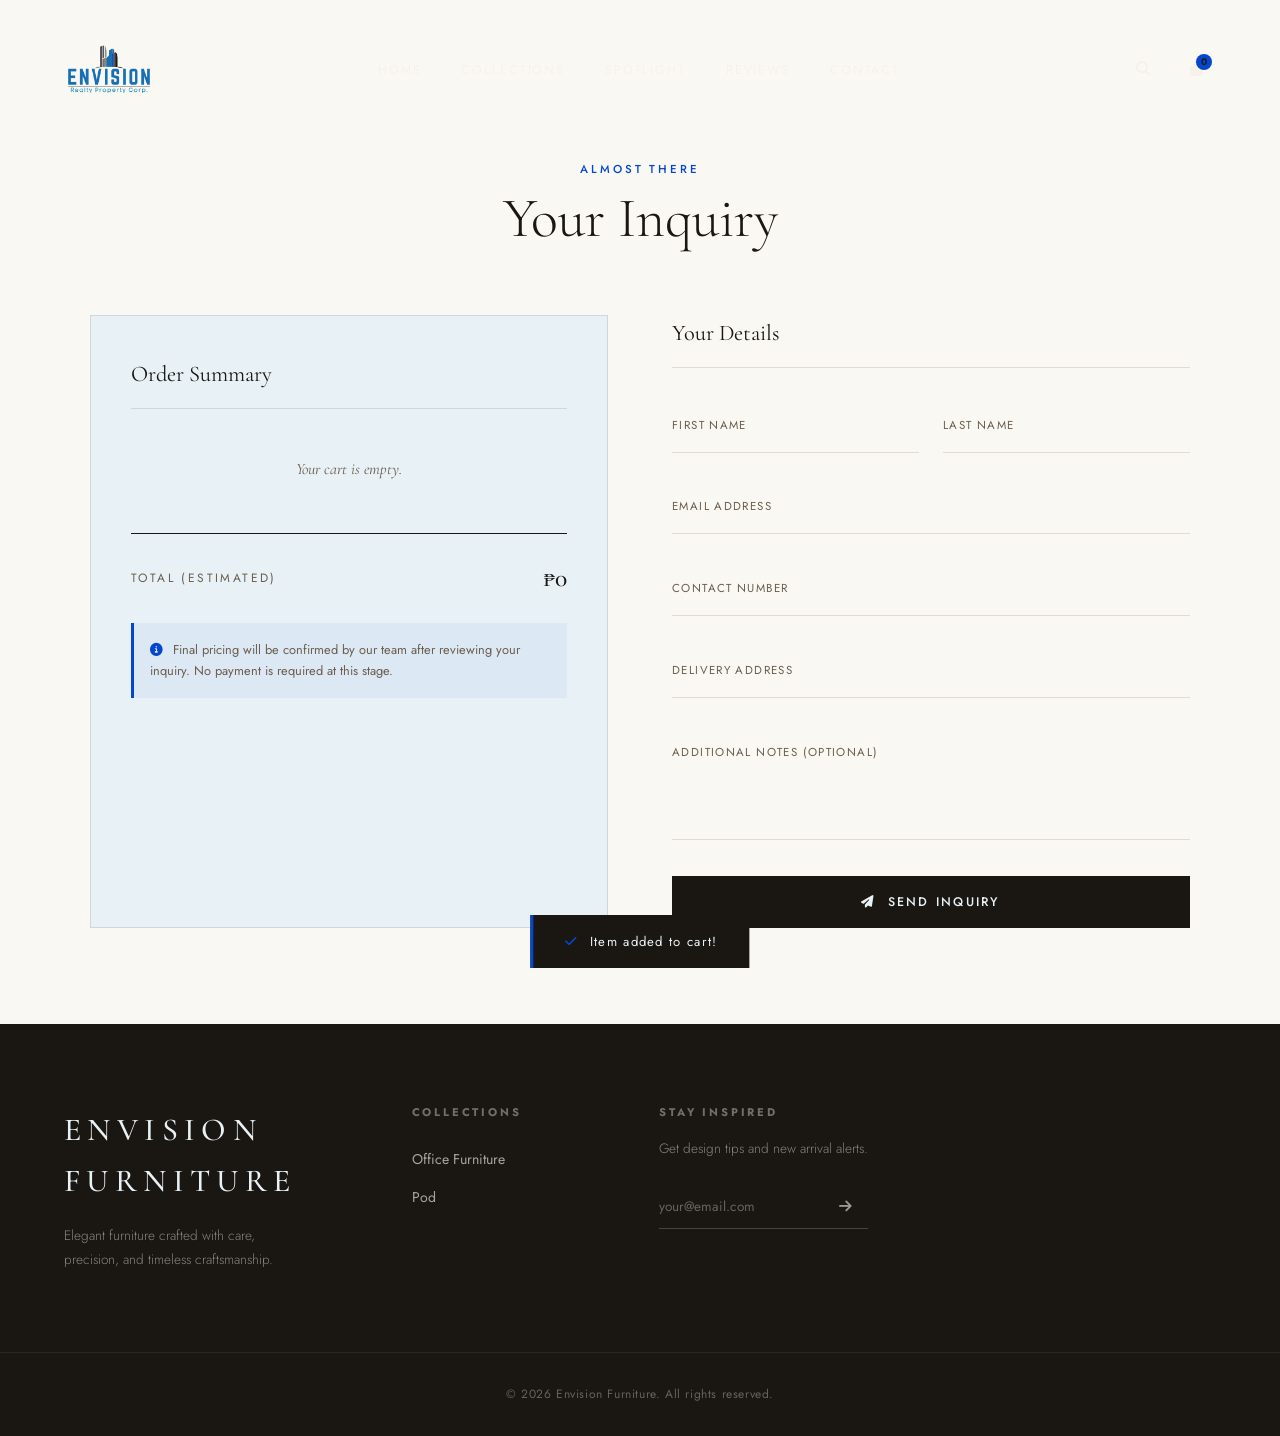
<file: checkout.html>
<!DOCTYPE html>
<html lang="en">
<head>
  <meta charset="UTF-8" />
  <meta name="viewport" content="width=device-width, initial-scale=1.0" />
  <title>Envision Furniture — Checkout</title>
  <link rel="icon" type="image/png" href="images/ENVISION-LOGO.png" />
  <link rel="preconnect" href="https://fonts.googleapis.com" />
  <link rel="preconnect" href="https://fonts.gstatic.com" crossorigin />
  <link href="https://fonts.googleapis.com/css2?family=Cormorant+Garamond:ital,wght@0,300;0,400;0,500;0,600;1,300;1,400&family=Jost:wght@200;300;400;500;600&display=swap" rel="stylesheet" />
  <link rel="stylesheet" href="https://cdnjs.cloudflare.com/ajax/libs/font-awesome/6.5.0/css/all.min.css" />
  <link rel="stylesheet" href="style.css" />
  <style>
    /* ===== CHECKOUT PAGE STYLES ===== */
    .checkout-page {
      min-height: 100vh;
      background: var(--warm-white);
      padding: 10rem 4rem 6rem;
    }
    .checkout-header {
      text-align: center;
      margin-bottom: 4rem;
    }
    .checkout-header .section-eyebrow {
      margin-bottom: 0.5rem;
    }
    .checkout-grid {
      display: grid;
      grid-template-columns: 1fr 1fr;
      gap: 4rem;
      max-width: 1100px;
      margin: 0 auto;
    }

    /* ===== ORDER SUMMARY ===== */
    .order-summary {
      background: var(--cream);
      padding: 2.5rem;
      border: 1px solid var(--border);
    }
    .order-summary h3 {
      font-family: var(--font-display);
      font-size: 1.4rem;
      font-weight: 400;
      color: var(--charcoal);
      margin-bottom: 2rem;
      padding-bottom: 1rem;
      border-bottom: 1px solid var(--border);
    }
    .cart-items-list {
      display: flex;
      flex-direction: column;
      gap: 1rem;
      margin-bottom: 2rem;
      min-height: 60px;
    }
    .cart-item-row {
      display: flex;
      justify-content: space-between;
      align-items: center;
      padding: 0.75rem 0;
      border-bottom: 1px solid var(--border);
    }
    .cart-item-row:last-child {
      border-bottom: none;
    }
    .cart-item-name {
      font-size: 0.9rem;
      color: var(--charcoal);
      font-weight: 400;
    }
    .cart-item-qty {
      font-size: 0.75rem;
      color: var(--mid);
      margin-top: 0.2rem;
      letter-spacing: 0.05em;
    }
    .cart-item-price {
      font-family: var(--font-display);
      font-size: 1rem;
      color: var(--charcoal);
      font-weight: 500;
      white-space: nowrap;
    }
    .cart-empty-msg {
      font-family: var(--font-display);
      font-size: 1rem;
      font-style: italic;
      color: var(--mid);
      text-align: center;
      padding: 1rem 0;
    }
    .order-total {
      display: flex;
      justify-content: space-between;
      align-items: center;
      padding-top: 1.5rem;
      border-top: 1px solid var(--charcoal);
      margin-top: 0.5rem;
    }
    .order-total span:first-child {
      font-size: 0.75rem;
      letter-spacing: 0.2em;
      text-transform: uppercase;
      color: var(--mid);
    }
    .order-total-price {
      font-family: var(--font-display);
      font-size: 1.6rem;
      font-weight: 500;
      color: var(--charcoal);
    }
    .inquiry-note {
      margin-top: 1.5rem;
      padding: 1rem;
      background: rgba(4, 71, 205, 0.05);
      border-left: 3px solid var(--gold);
      font-size: 0.8rem;
      color: var(--mid);
      line-height: 1.7;
    }
    .inquiry-note i {
      color: var(--gold);
      margin-right: 0.4rem;
    }

    /* ===== INQUIRY FORM ===== */
    .inquiry-form-wrap h3 {
      font-family: var(--font-display);
      font-size: 1.4rem;
      font-weight: 400;
      color: var(--charcoal);
      margin-bottom: 2rem;
      padding-bottom: 1rem;
      border-bottom: 1px solid var(--border);
    }
    .inquiry-form {
      display: flex;
      flex-direction: column;
      gap: 1.8rem;
    }
    .form-row {
      display: grid;
      grid-template-columns: 1fr 1fr;
      gap: 1.5rem;
    }
    .form-field {
      position: relative;
    }
    .form-field input,
    .form-field textarea,
    .form-field select {
      width: 100%;
      padding: 1rem 0;
      border: none;
      border-bottom: 1px solid var(--border);
      background: transparent;
      font-size: 0.9rem;
      color: var(--charcoal);
      outline: none;
      transition: border-color var(--transition);
      font-family: var(--font-body);
    }
    .form-field input:focus,
    .form-field textarea:focus {
      border-color: var(--charcoal);
    }
    .form-field label {
      position: absolute;
      top: 1rem;
      left: 0;
      font-size: 0.72rem;
      letter-spacing: 0.12em;
      text-transform: uppercase;
      color: var(--mid);
      transition: var(--transition);
      pointer-events: none;
    }
    .form-field input:focus + label,
    .form-field input:not(:placeholder-shown) + label,
    .form-field textarea:focus + label,
    .form-field textarea:not(:placeholder-shown) + label {
      top: -0.6rem;
      font-size: 0.62rem;
      color: var(--gold);
    }
    .form-field input::placeholder,
    .form-field textarea::placeholder { color: transparent; }
    .form-field textarea { resize: none; min-height: 100px; }
    .form-field select { color: var(--mid); }

    .submit-btn {
      display: inline-flex;
      align-items: center;
      justify-content: center;
      gap: 0.75rem;
      padding: 1rem 2.5rem;
      background: var(--charcoal);
      color: var(--cream);
      font-size: 0.78rem;
      font-weight: 500;
      letter-spacing: 0.18em;
      text-transform: uppercase;
      border: 1px solid var(--charcoal);
      cursor: pointer;
      transition: var(--transition);
      width: 100%;
      font-family: var(--font-body);
    }
    .submit-btn:hover {
      background: var(--gold);
      border-color: var(--gold);
      color: var(--cream);
    }

    /* ===== SUCCESS MESSAGE ===== */
    .checkout-success {
      display: none;
      text-align: center;
      padding: 4rem 2rem;
      max-width: 500px;
      margin: 0 auto;
    }
    .checkout-success.visible { display: block; }
    .success-icon {
      width: 70px;
      height: 70px;
      border-radius: 50%;
      background: var(--charcoal);
      color: var(--cream);
      display: flex;
      align-items: center;
      justify-content: center;
      font-size: 1.5rem;
      margin: 0 auto 2rem;
    }
    .checkout-success h2 {
      font-family: var(--font-display);
      font-size: 2rem;
      font-weight: 400;
      color: var(--charcoal);
      margin-bottom: 1rem;
    }
    .checkout-success p {
      color: var(--mid);
      font-size: 0.9rem;
      line-height: 1.8;
      margin-bottom: 2rem;
    }

    /* ===== RESPONSIVE ===== */
    @media (max-width: 1024px) {
      .checkout-page { padding: 8rem 2rem 4rem; }
      .checkout-grid { grid-template-columns: 1fr; gap: 2.5rem; }
    }
    @media (max-width: 768px) {
      .form-row { grid-template-columns: 1fr; }
    }

    /* ===== qty controls + remove button ===== */
    .cart-item-controls{display:flex;align-items:center;gap:0.5rem;margin-top:0.4rem}
    .qty-btn{width:24px;height:24px;border:1px solid var(--border);background:transparent;color:var(--charcoal);font-size:0.8rem;cursor:pointer;display:flex;align-items:center;justify-content:center;transition:background 0.2s ease}
    .qty-btn:hover{background:var(--charcoal);color:var(--cream)}
    .qty-num{font-size:0.8rem;color:var(--charcoal);min-width:18px;text-align:center}
    .remove-btn{margin-left:0.25rem;background:transparent;border:none;color:var(--mid);font-size:0.75rem;cursor:pointer;transition:color 0.2s ease;padding:0}
    .remove-btn:hover{color:#c0392b}
  </style>
</head>
<body>

  <!-- PRELOADER -->
  <div class="preloader" id="preloader">
    <div class="preloader-inner">
      <span class="preloader-logo">ENVISION FURNITURE</span>
      <div class="preloader-bar"><div class="preloader-fill"></div></div>
    </div>
  </div>

  <!-- NAVBAR -->
  <nav class="navbar" id="navbar">
    <a href="index.html" class="nav-logo">
      <img src="images/ENVISION-LOGO.png" alt="Envision Corp Logo" />
    </a>
    <ul class="nav-links" id="nav-links">
      <li><a href="index.html">Home</a></li>
      <li><a href="collections.html">Collections</a></li>
      <li><a href="spotlight.html">Spotlight</a></li>
      <li><a href="reviews.html">Reviews</a></li>
      <li><a href="contact.html">Contact</a></li>
    </ul>
    <div class="nav-actions">
      <button class="nav-icon" id="search-btn" aria-label="Search"><i class="fa-solid fa-magnifying-glass"></i></button>
      <button class="nav-icon cart-btn" aria-label="Cart">
        <i class="fa-solid fa-bag-shopping"></i>
        <span class="cart-count" id="cart-count">0</span>
      </button>
      <button class="hamburger" id="hamburger" aria-label="Menu">
        <span></span><span></span><span></span>
      </button>
    </div>
  </nav>

  <!-- SEARCH OVERLAY -->
  <div class="search-overlay" id="search-overlay">
    <div class="search-box">
      <input type="text" id="search-input" placeholder="Search furniture, collections..." />
      <button id="search-close"><i class="fa-solid fa-xmark"></i></button>
    </div>
    <div class="search-results" id="search-results"></div>
  </div>

  <!-- MOBILE MENU -->
  <div class="mobile-overlay" id="mobile-overlay">
    <button class="overlay-close" id="overlay-close"><i class="fa-solid fa-xmark"></i></button>
    <ul class="mobile-links">
      <li><a href="index.html" class="mobile-link">Home</a></li>
      <li><a href="collections.html" class="mobile-link">Collections</a></li>
      <li><a href="spotlight.html" class="mobile-link">Spotlight</a></li>
      <li><a href="reviews.html" class="mobile-link">Reviews</a></li>
      <li><a href="contact.html" class="mobile-link">Contact</a></li>
    </ul>
  </div>

  <!-- CHECKOUT PAGE -->
  <div class="checkout-page">
    <div class="checkout-header scroll-reveal">
      <p class="section-eyebrow">Almost There</p>
      <h1 class="section-title">Your Inquiry</h1>
    </div>

    <!-- SUCCESS STATE (hidden by default) -->
    <div class="checkout-success" id="checkout-success">
      <div class="success-icon"><i class="fa-solid fa-check"></i></div>
      <h2>Inquiry Sent!</h2>
      <p>Thank you for your interest. Our team will get back to you within 24–48 hours to discuss your selected pieces.</p>
      <a href="collections.html" class="btn-primary">Continue Browsing</a>
    </div>

    <!-- CHECKOUT GRID -->
    <div class="checkout-grid" id="checkout-grid">

      <!-- ORDER SUMMARY -->
      <div class="order-summary scroll-reveal">
        <h3>Order Summary</h3>
        <div class="cart-items-list" id="cart-items-list">
          <p class="cart-empty-msg">Your cart is empty.</p>
        </div>
        <div class="order-total">
          <span>Total (Estimated)</span>
          <span class="order-total-price" id="order-total">₱0</span>
        </div>
        <div class="inquiry-note">
          <i class="fa-solid fa-circle-info"></i>
          Final pricing will be confirmed by our team after reviewing your inquiry. No payment is required at this stage.
        </div>
      </div>

      <!-- INQUIRY FORM -->
      <div class="inquiry-form-wrap scroll-reveal">
        <h3>Your Details</h3>
        <form class="inquiry-form" id="inquiry-form">
          <div class="form-row">
            <div class="form-field">
              <input type="text" id="fname" placeholder="First Name" required />
              <label for="fname">First Name</label>
            </div>
            <div class="form-field">
              <input type="text" id="lname" placeholder="Last Name" required />
              <label for="lname">Last Name</label>
            </div>
          </div>
          <div class="form-field">
            <input type="email" id="email" placeholder="Email Address" required />
            <label for="email">Email Address</label>
          </div>
          <div class="form-field">
            <input type="tel" id="phone" placeholder="Contact Number" />
            <label for="phone">Contact Number</label>
          </div>
          <div class="form-field">
            <input type="text" id="address" placeholder="Delivery Address" />
            <label for="address">Delivery Address</label>
          </div>
          <div class="form-field">
            <textarea id="message" placeholder="Additional Notes" rows="4"></textarea>
            <label for="message">Additional Notes (optional)</label>
          </div>
          <button type="submit" class="submit-btn">
            <i class="fa-solid fa-paper-plane"></i>
            Send Inquiry
          </button>
        </form>
      </div>

    </div>
  </div>

  <!-- FOOTER -->
  <footer class="footer">
    <div class="footer-top">
      <div class="footer-brand">
        <span class="footer-logo">ENVISION FURNITURE</span>
        <p>Elegant furniture crafted with care,<br/>precision, and timeless craftsmanship.</p>
      </div>
      <div class="footer-links">
        <h5>Collections</h5>
        <ul>
          <li><a href="#">Office Furniture</a></li>
          <li><a href="#">Pod</a></li>
        </ul>
      </div>
      <div class="footer-newsletter">
        <h5>Stay Inspired</h5>
        <p>Get design tips and new arrival alerts.</p>
        <div class="newsletter-form">
          <input type="email" placeholder="your@email.com" />
          <button><i class="fa-solid fa-arrow-right"></i></button>
        </div>
      </div>
    </div>
    <div class="footer-bottom">
      <p>© 2026 Envision Furniture. All rights reserved.</p>
    </div>
  </footer>

  <div class="cart-toast" id="cart-toast">
    <i class="fa-solid fa-check"></i>
    <span id="toast-text">Item added to cart!</span>
  </div>
  <button class="back-top" id="back-top" aria-label="Back to top">
    <i class="fa-solid fa-chevron-up"></i>
  </button>

  <script src="script.js"></script>
  <script>
    // ===== LOAD CART FROM sessionStorage =====
    let cartData = JSON.parse(sessionStorage.getItem('envision_cart') || '[]');
    const cartItemsList = document.getElementById('cart-items-list');
    const orderTotal = document.getElementById('order-total');
    const cartCountEl = document.getElementById('cart-count');

    function renderCart() {
      if (cartData.length === 0) {
        cartItemsList.innerHTML = '<p class="cart-empty-msg">Your cart is empty.</p>';
        orderTotal.textContent = '₱0';
        if (cartCountEl) cartCountEl.textContent = 0;
        return;
      }
      cartItemsList.innerHTML = '';
      let total = 0;
      cartData.forEach((item, index) => {
        total += item.price * item.qty;
        const row = document.createElement('div');
        row.className = 'cart-item-row';
        row.innerHTML = `
          <div>
            <div class="cart-item-name">${item.name}</div>
            <div class="cart-item-controls">
              <button class="qty-btn" onclick="changeQty(${index}, -1)"><i class="fa-solid fa-minus"></i></button>
              <span class="qty-num">${item.qty}</span>
              <button class="qty-btn" onclick="changeQty(${index}, 1)"><i class="fa-solid fa-plus"></i></button>
              <button class="remove-btn" onclick="removeItem(${index})" title="Remove"><i class="fa-solid fa-xmark"></i></button>
            </div>
          </div>
          <div class="cart-item-price">₱${(item.price * item.qty).toLocaleString()}</div>
        `;
        cartItemsList.appendChild(row);
      });
      orderTotal.textContent = '₱' + total.toLocaleString();
      if (cartCountEl) cartCountEl.textContent = cartData.reduce((a, b) => a + b.qty, 0);
      sessionStorage.setItem('envision_cart', JSON.stringify(cartData));
    }

    function changeQty(index, delta) {
      cartData[index].qty += delta;
      if (cartData[index].qty < 1) cartData[index].qty = 1;
      renderCart();
    }

    function removeItem(index) {
      cartData.splice(index, 1);
      renderCart();
    }

    renderCart();

    // ===== INQUIRY FORM SUBMIT =====
    document.getElementById('inquiry-form').addEventListener('submit', function(e) {
      e.preventDefault();
      document.getElementById('checkout-grid').style.display = 'none';
      document.getElementById('checkout-success').classList.add('visible');
      sessionStorage.removeItem('envision_cart');
      window.scrollTo({ top: 0, behavior: 'smooth' });
    });
  </script>
</body>
</html>
</file>
<file: style.css>
/* ===== CSS VARIABLES ===== */
:root {
  --cream: #e8f1f5;
  --warm-white: #faf8f3;
  --charcoal: #1a1612;
  --dark: #2c2419;
  --mid: #6b5e4e;
  --light-wood: #c9a97a;
  --gold: #0447cd;
  --gold-light: #6b5e4e;
  --border: rgba(107,94,78,0.18);
  --font-display: 'Cormorant Garamond', Georgia, serif;
  --font-body: 'Jost', sans-serif;
  --transition: 0.4s cubic-bezier(0.4,0,0.2,1);
  --shadow: 0 8px 40px rgba(26,22,18,0.12);
  --shadow-lg: 0 20px 60px rgba(26,22,18,0.2);
}

/* ===== RESET ===== */
*,*::before,*::after{box-sizing:border-box;margin:0;padding:0}
html{scroll-behavior:smooth;font-size:16px}
body{font-family:var(--font-body);background:var(--warm-white);color:var(--charcoal);overflow-x:hidden;line-height:1.6}
img{max-width:100%;display:block}
a{text-decoration:none;color:inherit}
ul{list-style:none}
button{border:none;background:none;cursor:pointer;font-family:inherit}
input,textarea,select{font-family:inherit}

/* ===== PRELOADER ===== */
.preloader{position:fixed;inset:0;background:var(--charcoal);z-index:9999;display:flex;align-items:center;justify-content:center;transition:opacity 0.6s ease,visibility 0.6s ease}
.preloader.hidden{opacity:0 !important;visibility:hidden !important;pointer-events:none !important;display:none !important;}
.preloader.hidden{opacity:0;visibility:hidden;pointer-events:none}
.preloader-inner{text-align:center}
.preloader-logo{font-family:var(--font-display);font-size:clamp(2rem,6vw,4rem);color:var(--cream);letter-spacing:0.3em;display:block;margin-bottom:2rem}
.preloader-bar{width:200px;height:1px;background:rgba(245,240,232,0.2);margin:0 auto;overflow:hidden}
.preloader-fill{height:100%;background:var(--gold);width:0;animation:loadfill 1.8s ease forwards}
@keyframes loadfill{to{width:100%}}

/* ===== NAVBAR ===== */
.navbar{position:fixed;top:0;left:0;right:0;z-index:1000;display:flex;align-items:center;justify-content:space-between;padding:1.5rem 4rem;transition:var(--transition);background:transparent}
.navbar.scrolled{background:rgba(250,248,243,0.96);backdrop-filter:blur(16px);-webkit-backdrop-filter:blur(16px);padding:1rem 4rem;box-shadow:0 1px 0 var(--border)}
.nav-logo{font-family:var(--font-display);font-size:1.8rem;font-weight:600;letter-spacing:0.25em;color:var(--cream);transition:color var(--transition)}
.nav-logo img{height:90px;width:auto;display:block;transition:opacity 0.4s ease;}
.nav-logo img:hover{opacity:0.85;}
.navbar.scrolled .nav-logo{color:var(--charcoal)}
.nav-links{display:flex;gap:2.5rem}
.nav-links a{font-size:0.78rem;font-weight:400;letter-spacing:0.15em;text-transform:uppercase;color:rgba(245,240,232,0.8);transition:color var(--transition);position:relative}
.nav-links a::after{content:'';position:absolute;bottom:-4px;left:0;width:0;height:1px;background:var(--gold);transition:width var(--transition)}
.nav-links a:hover::after{width:100%}
.navbar.scrolled .nav-links a{color:var(--mid)}
.navbar.scrolled .nav-links a:hover{color:var(--charcoal)}
.nav-actions{display:flex;align-items:center;gap:1rem}
.nav-icon{width:38px;height:38px;display:flex;align-items:center;justify-content:center;border-radius:50%;color:rgba(245,240,232,0.85);font-size:0.9rem;transition:var(--transition);position:relative}
.nav-icon:hover{background:rgba(245,240,232,0.1);color:var(--cream)}
.navbar.scrolled .nav-icon{color:var(--mid)}
.navbar.scrolled .nav-icon:hover{background:rgba(26,22,18,0.07);color:var(--charcoal)}
.cart-count{position:absolute;top:4px;right:4px;background:var(--gold);color:var(--charcoal);font-size:0.6rem;font-weight:600;width:16px;height:16px;border-radius:50%;display:flex;align-items:center;justify-content:center}
.hamburger{display:none;flex-direction:column;gap:5px;padding:6px;color:rgba(245,240,232,0.85)}
.hamburger span{display:block;width:22px;height:1.5px;background:currentColor;transition:var(--transition)}
.navbar.scrolled .hamburger{color:var(--mid)}

/* ===== MOBILE MENU ===== */
.mobile-overlay{position:fixed;inset:0;background:var(--charcoal);z-index:999;display:flex;align-items:center;justify-content:center;transform:translateX(100%);transition:transform 0.5s cubic-bezier(0.4,0,0.2,1)}
.mobile-overlay.open{transform:translateX(0)}
.overlay-close{position:absolute;top:2rem;right:2rem;font-size:1.5rem;color:var(--cream);width:44px;height:44px;display:flex;align-items:center;justify-content:center}
.mobile-links{text-align:center}
.mobile-links li{margin:1.5rem 0}
.mobile-links a{font-family:var(--font-display);font-size:clamp(2rem,6vw,3rem);color:var(--cream);font-weight:300;letter-spacing:0.05em;transition:color var(--transition)}
.mobile-links a:hover{color:var(--gold)}

/* ===== BUTTONS ===== */
.btn-primary{display:inline-flex;align-items:center;gap:0.5rem;padding:0.85rem 2.2rem;background:var(--charcoal);color:var(--cream);font-size:0.78rem;font-weight:500;letter-spacing:0.15em;text-transform:uppercase;border:1px solid var(--charcoal);transition:var(--transition)}
.btn-primary:hover{background:var(--gold);border-color:var(--gold);color:var(--charcoal)}
.btn-ghost{display:inline-flex;align-items:center;gap:0.5rem;padding:0.85rem 2.2rem;background:transparent;color:var(--cream);font-size:0.78rem;font-weight:400;letter-spacing:0.15em;text-transform:uppercase;border:1px solid rgba(245,240,232,0.4);transition:var(--transition)}
.btn-ghost:hover{border-color:var(--cream);background:rgba(245,240,232,0.1)}
.btn-wishlist{width:44px;height:44px;border:1px solid var(--border);display:flex;align-items:center;justify-content:center;color:var(--mid);transition:var(--transition)}
.btn-wishlist:hover{border-color:var(--charcoal);color:var(--charcoal)}
.full-width{width:100%;justify-content:center}

/* ===== SECTION HEADERS ===== */
.section-header{text-align:center;margin-bottom:4rem}
.section-eyebrow{font-size:0.72rem;font-weight:500;letter-spacing:0.25em;text-transform:uppercase;color:var(--gold);margin-bottom:0.75rem}
.section-eyebrow.light{color:var(--gold-light)}
.section-title{font-family:var(--font-display);font-size:clamp(2.2rem,5vw,3.5rem);font-weight:300;color:var(--charcoal);line-height:1.15}
.section-title em{font-style:italic;color:var(--gold)}

/* ===== HERO ===== */
.hero{position:relative;min-height:100vh;display:flex;flex-direction:column;justify-content:center;overflow:hidden;background:var(--charcoal)}
.hero-bg{position:absolute;inset:0;background:var(--charcoal);}
.hero-video{position:absolute;inset:0;width:100%;height:100%;object-fit:cover;z-index:0;}
.hero-video-overlay{position:absolute;inset:0;background:linear-gradient(135deg,rgba(26,22,18,0.85) 0%,rgba(44,36,25,0.75) 40%,rgba(90,65,35,0.55) 100%);z-index:1;}
.hero-grain{position:absolute;inset:0;z-index:2;background-image:url("data:image/svg+xml,%3Csvg viewBox='0 0 256 256' xmlns='http://www.w3.org/2000/svg'%3E%3Cfilter id='n'%3E%3CfeTurbulence type='fractalNoise' baseFrequency='0.9' numOctaves='4' stitchTiles='stitch'/%3E%3C/filter%3E%3Crect width='100%25' height='100%25' filter='url(%23n)' opacity='0.04'/%3E%3C/svg%3E");opacity:0.4;}
.hero-content{position:relative;z-index:3;max-width:900px;padding:0 4rem;padding-top:8rem;}
.hero-eyebrow{font-size:0.72rem;letter-spacing:0.3em;text-transform:uppercase;color:var(--gold);margin-bottom:1.5rem}
.hero-title{font-family:var(--font-display);font-size:clamp(2.5rem,6vw,5rem);font-weight:300;color:var(--cream);line-height:1.1;margin-bottom:1.5rem}
.hero-title em{font-style:italic;color:var(--gold)}
.hero-sub{color:rgba(245,240,232,0.65);font-size:1rem;font-weight:300;margin-bottom:3rem;line-height:1.8}
.hero-cta{display:flex;gap:1rem;flex-wrap:wrap}
.hero-stats{position:relative;z-index:3;display:flex;align-items:center;gap:0;padding:2.5rem 4rem;margin-top:auto;background:rgba(26,22,18,0.5);backdrop-filter:blur(10px);border-top:1px solid rgba(245,240,232,0.08);}
.stat{flex:1;text-align:center;padding:1rem}
.stat-num{display:block;font-family:var(--font-display);font-size:2.5rem;font-weight:300;color:var(--cream);line-height:1}
.stat-num em{font-size:1.5rem;color:var(--gold);font-style:normal}
.stat-label{display:block;font-size:0.7rem;letter-spacing:0.15em;text-transform:uppercase;color:rgba(245,240,232,0.5);margin-top:0.4rem}
.stat-divider{width:1px;height:50px;background:rgba(245,240,232,0.12)}
.hero-scroll-hint{position:absolute;bottom:6rem;right:4rem;z-index:3;display:flex;align-items:center;gap:1rem;color:rgba(245,240,232,0.4);font-size:0.7rem;letter-spacing:0.2em;text-transform:uppercase;writing-mode:vertical-rl;}
.scroll-line{width:1px;height:60px;background:linear-gradient(to bottom,rgba(245,240,232,0.4),transparent);animation:scrollpulse 2s ease-in-out infinite}
@keyframes scrollpulse{0%,100%{opacity:0.4}50%{opacity:1}}

/* ===== TICKER ===== */
.ticker-wrap{overflow:hidden;background:var(--charcoal);padding:1rem 0;border-top:1px solid rgba(245,240,232,0.06)}
.ticker{display:flex;gap:2rem;white-space:nowrap;animation:tickerScroll 30s linear infinite}
.ticker span{font-size:0.72rem;letter-spacing:0.2em;text-transform:uppercase;color:rgba(245,240,232,0.5)}
.ticker-dot{color:var(--gold)!important}
@keyframes tickerScroll{from{transform:translateX(0)}to{transform:translateX(-50%)}}

/* ===== CATEGORIES ===== */
.categories{padding:7rem 4rem}
.category-grid{display:grid;grid-template-columns:repeat(4,1fr);gap:1.5rem}
.category-card{position:relative;overflow:hidden;cursor:pointer;aspect-ratio:3/4;border-radius:24px}
.cat-img{width:100%;height:100%;background-size:cover;background-position:center;transition:transform 0.6s cubic-bezier(0.4,0,0.2,1)}
.category-card:hover .cat-img{transform:scale(1.06)}

/* ===== VIDEO CATEGORY CARDS ===== */
.cat-video-wrap{position:absolute;inset:0;overflow:hidden}
.cat-video{position:absolute;inset:0;width:100%;height:100%;object-fit:cover;object-position:center;display:block;transition:transform 0.6s cubic-bezier(0.4,0,0.2,1)}
.category-card:hover .cat-video{transform:scale(1.06)}

.cat-info{position:absolute;bottom:0;left:0;right:0;padding:1.5rem;background:linear-gradient(to top,rgba(26,22,18,0.85),transparent);display:flex;align-items:flex-end;justify-content:space-between}
.cat-info h3{font-family:var(--font-display);font-size:1.5rem;font-weight:400;color:var(--cream)}
.cat-arrow{width:36px;height:36px;border:1px solid rgba(245,240,232,0.4);display:flex;align-items:center;justify-content:center;color:var(--cream);font-size:0.8rem;transition:var(--transition)}
.category-card:hover .cat-arrow{background:var(--gold);border-color:var(--gold);color:var(--charcoal)}

/* ===== SPOTLIGHT ===== */
.spotlight{padding:7rem 4rem;background:var(--cream)}
.spotlight-item{display:grid;grid-template-columns:1fr 1fr;gap:5rem;align-items:center;margin-bottom:7rem}
.spotlight-item:last-child{margin-bottom:0}
.spotlight-item.reverse{direction:rtl}
.spotlight-item.reverse>*{direction:ltr}
.spotlight-img{position:relative;overflow:hidden;border-radius:24px}
.spotlight-img img{width:100%;height:580px;object-fit:cover;transition:transform 0.6s ease}
.spotlight-img:hover img{transform:scale(1.03)}
.spotlight-tag{position:absolute;top:1.5rem;left:1.5rem;background:var(--charcoal);color:var(--cream);font-size:0.65rem;letter-spacing:0.2em;text-transform:uppercase;padding:0.5rem 1rem}
.spotlight-eyebrow{font-size:0.72rem;letter-spacing:0.25em;text-transform:uppercase;color:var(--gold);margin-bottom:0.75rem}
.spotlight-name{font-family:var(--font-display);font-size:clamp(1.8rem,3vw,2.5rem);font-weight:400;color:var(--charcoal);margin-bottom:1.5rem;line-height:1.2}
.spotlight-desc{color:var(--mid);font-size:0.95rem;font-weight:300;line-height:1.9;margin-bottom:2rem}
.spotlight-price{font-family:var(--font-display);font-size:2rem;font-weight:500;color:var(--charcoal);margin-bottom:2rem}
.spotlight-actions{display:flex;gap:1rem;align-items:center}

/* ===== PRODUCTS GRID ===== */
.products{padding:7rem 4rem}
.product-grid{display:grid;grid-template-columns:repeat(3,1fr);gap:2rem}
.product-card{position:relative;background:var(--warm-white);border-radius:24px;align-self:start;}
.product-img{position:relative;overflow:hidden;aspect-ratio:4/5;border-radius:24px}
.product-img img{width:100%;height:100%;object-fit:cover;transition:transform 0.6s ease}
.product-card:hover .product-img img{transform:scale(1.05)}
.product-overlay{position:absolute;inset:0;background:rgba(26,22,18,0.5);display:flex;align-items:flex-end;justify-content:center;padding:2rem;opacity:0;transition:opacity var(--transition)}
.product-card:hover .product-overlay{opacity:1}
.product-info{padding:1.2rem 0;display:flex;align-items:baseline;gap:0.75rem;flex-wrap:wrap}
.product-info h4{font-family:var(--font-display);font-size:1.15rem;font-weight:400;flex:1;min-width:100%}
.product-info p{font-size:0.72rem;letter-spacing:0.15em;text-transform:uppercase;color:var(--mid)}
.product-info span{font-family:var(--font-display);font-size:1.1rem;color:var(--charcoal);font-weight:500;margin-left:auto}
.wishlist-btn{position:absolute;top:1rem;right:1rem;width:36px;height:36px;background:var(--warm-white);display:flex;align-items:center;justify-content:center;font-size:0.8rem;color:var(--mid);transition:var(--transition);opacity:0}
.product-card:hover .wishlist-btn{opacity:1}
.wishlist-btn:hover{background:var(--charcoal);color:var(--cream)}

/* ===== PRODUCT DESCRIPTION ===== */
.product-desc{font-size:0.88rem;color:var(--mid);font-weight:300;line-height:1.75;padding:0 0 1.2rem;font-family:var(--font-body);}

/* ===== ALL PRODUCT CARDS UNIFORM SIZE ===== */
.product-img{aspect-ratio:4/3!important;height:auto!important;}
.product-img img{height:100%!important;object-fit:cover!important;object-position:center center!important;}

/* ===== CTA SECTION ===== */
.cta-section{position:relative;padding:8rem 4rem;background:var(--dark);overflow:hidden;text-align:center}
.cta-overlay{position:absolute;inset:0;background:url('https://images.unsplash.com/photo-1524758631624-e2822e304c36?w=1400&q=80') center/cover;opacity:0.15}
.cta-content{position:relative;z-index:1}
.cta-title{font-family:var(--font-display);font-size:clamp(3rem,7vw,5.5rem);font-weight:300;color:var(--cream);margin:1rem 0 1.5rem;line-height:1.1}
.cta-title em{font-style:italic;color:var(--gold)}
.cta-sub{color:rgba(245,240,232,0.6);font-size:1rem;font-weight:300;max-width:500px;margin:0 auto 2.5rem}

/* ===== TESTIMONIALS ===== */
.testimonials{padding:7rem 4rem;background:var(--cream)}
.testi-grid{display:grid;grid-template-columns:repeat(3,1fr);gap:2rem}
.testi-card{padding:3rem 2.5rem;background:var(--warm-white);border:1px solid var(--border);transition:var(--transition)}
.testi-card:hover{box-shadow:var(--shadow);transform:translateY(-4px)}
.testi-stars{color:var(--gold);font-size:0.85rem;letter-spacing:0.1em;margin-bottom:1.5rem}
.testi-card>p{font-family:var(--font-display);font-size:1.05rem;font-weight:300;font-style:italic;color:var(--dark);line-height:1.8;margin-bottom:2rem}
.testi-author{display:flex;align-items:center;gap:1rem}
.testi-avatar{width:44px;height:44px;border-radius:50%;background:var(--charcoal);color:var(--cream);display:flex;align-items:center;justify-content:center;font-size:0.75rem;letter-spacing:0.05em;flex-shrink:0}
.testi-author strong{display:block;font-size:0.85rem;font-weight:500;color:var(--charcoal)}
.testi-author span{font-size:0.75rem;color:var(--mid)}

/* ===== CONTACT ===== */
.contact{padding:7rem 4rem}
.contact-inner{display:grid;grid-template-columns:1fr 1fr;gap:6rem;align-items:start}
.contact-desc{color:var(--mid);font-size:0.95rem;font-weight:300;line-height:1.9;margin:1.5rem 0 2.5rem}
.contact-details{display:flex;flex-direction:column;gap:1rem;margin-bottom:2.5rem}
.contact-details li{display:flex;align-items:flex-start;gap:1rem;font-size:0.9rem;color:var(--mid)}
.contact-details i{color:var(--gold);margin-top:2px;width:16px;flex-shrink:0}
.contact-socials{display:flex;gap:0.75rem}
.contact-socials a{width:40px;height:40px;border:1px solid var(--border);display:flex;align-items:center;justify-content:center;color:var(--mid);font-size:0.85rem;transition:var(--transition)}
.contact-socials a:hover{border-color:var(--charcoal);background:var(--charcoal);color:var(--cream)}
.contact-form{display:flex;flex-direction:column;gap:1.5rem}
.form-group{position:relative}
.form-group input,
.form-group textarea,
.form-group select{width:100%;padding:1rem 0;border:none;border-bottom:1px solid var(--border);background:transparent;font-size:0.9rem;color:var(--charcoal);outline:none;transition:border-color var(--transition)}
.form-group input:focus,
.form-group textarea:focus{border-color:var(--charcoal)}
.form-group label{position:absolute;top:1rem;left:0;font-size:0.75rem;letter-spacing:0.1em;text-transform:uppercase;color:var(--mid);transition:var(--transition);pointer-events:none}
.form-group input:focus+label,
.form-group input:not(:placeholder-shown)+label,
.form-group textarea:focus+label,
.form-group textarea:not(:placeholder-shown)+label{top:-0.5rem;font-size:0.65rem;color:var(--gold)}
.form-group input::placeholder,
.form-group textarea::placeholder{color:transparent}
.form-group select{color:var(--mid)}
.form-group textarea{resize:none}
.form-success{display:none;font-size:0.8rem;letter-spacing:0.1em;text-transform:uppercase;color:var(--gold);text-align:center;padding-top:0.5rem}
.form-success.visible{display:block}

/* ===== FOOTER ===== */
.footer{background:var(--charcoal);color:var(--cream)}
.footer-top{display:grid;grid-template-columns:1.5fr 1fr 1fr 1.5fr;gap:3rem;padding:5rem 4rem;border-bottom:1px solid rgba(245,240,232,0.08)}
.footer-logo{font-family:var(--font-display);font-size:2rem;font-weight:500;letter-spacing:0.2em;display:block;margin-bottom:1rem}
.footer-brand p{font-size:0.85rem;font-weight:300;color:rgba(245,240,232,0.5);line-height:1.8}
.footer-links h5{font-size:0.7rem;letter-spacing:0.25em;text-transform:uppercase;color:rgba(245,240,232,0.4);margin-bottom:1.5rem}
.footer-links ul{display:flex;flex-direction:column;gap:0.75rem}
.footer-links a{font-size:0.88rem;color:rgba(245,240,232,0.65);transition:color var(--transition)}
.footer-links a:hover{color:var(--gold)}
.footer-newsletter h5{font-size:0.7rem;letter-spacing:0.25em;text-transform:uppercase;color:rgba(245,240,232,0.4);margin-bottom:1rem}
.footer-newsletter p{font-size:0.85rem;color:rgba(245,240,232,0.5);margin-bottom:1.5rem;font-weight:300}
.newsletter-form{display:flex;border-bottom:1px solid rgba(245,240,232,0.2)}
.newsletter-form input{flex:1;background:transparent;border:none;padding:0.75rem 0;font-size:0.85rem;color:var(--cream);outline:none}
.newsletter-form input::placeholder{color:rgba(245,240,232,0.35)}
.newsletter-form button{padding:0.75rem 1rem;color:rgba(245,240,232,0.6);font-size:0.9rem;transition:color var(--transition)}
.newsletter-form button:hover{color:var(--gold)}
.footer-bottom{display:flex;justify-content:center;align-items:center;text-align:center;padding:2rem 4rem;font-size:0.75rem;color:rgba(245,240,232,0.35);letter-spacing:0.05em;}
.footer-bottom a{color:rgba(245,240,232,0.35);transition:color var(--transition)}
.footer-bottom a:hover{color:var(--gold)}

/* ===== CART TOAST ===== */
.cart-toast{position:fixed;bottom:2rem;left:50%;transform:translateX(-50%) translateY(100px);background:var(--charcoal);color:var(--cream);padding:1rem 2rem;display:flex;align-items:center;gap:0.75rem;font-size:0.82rem;letter-spacing:0.1em;z-index:9000;transition:transform 0.4s cubic-bezier(0.4,0,0.2,1);border-left:3px solid var(--gold)}
.cart-toast.show{transform:translateX(-50%) translateY(0)}
.cart-toast i{color:var(--gold)}

/* ===== BACK TO TOP ===== */
.back-top{position:fixed;bottom:2rem;right:2rem;width:44px;height:44px;background:var(--charcoal);color:var(--cream);display:flex;align-items:center;justify-content:center;font-size:0.8rem;z-index:8000;opacity:0;transform:translateY(20px);transition:var(--transition);pointer-events:none}
.back-top.visible{opacity:1;transform:translateY(0);pointer-events:auto}
.back-top:hover{background:var(--gold);color:var(--charcoal)}

/* ===== SCROLL REVEAL ANIMATIONS ===== */
.scroll-reveal,.scroll-reveal-left,.scroll-reveal-right{opacity:0;transition:opacity 0.8s ease,transform 0.8s ease}
.scroll-reveal{transform:translateY(40px)}
.scroll-reveal-left{transform:translateX(-50px)}
.scroll-reveal-right{transform:translateX(50px)}
.scroll-reveal.visible,.scroll-reveal-left.visible,.scroll-reveal-right.visible{opacity:1;transform:none}
[style*="--delay"]{transition-delay:var(--delay,0s)}

/* ===== HERO ANIMATIONS ===== */
.animate-from-top{animation:fromTop 0.9s ease forwards;opacity:0}
.animate-from-left{animation:fromLeft 0.9s 0.2s ease forwards;opacity:0}
.animate-from-right{animation:fromRight 0.9s 0.35s ease forwards;opacity:0}
.animate-fade-up{animation:fadeUp 0.9s 0.5s ease forwards;opacity:0}
@keyframes fromTop{from{opacity:0;transform:translateY(-20px)}to{opacity:1;transform:none}}
@keyframes fromLeft{from{opacity:0;transform:translateX(-30px)}to{opacity:1;transform:none}}
@keyframes fromRight{from{opacity:0;transform:translateX(30px)}to{opacity:1;transform:none}}
@keyframes fadeUp{from{opacity:0;transform:translateY(20px)}to{opacity:1;transform:none}}

/* ===== PAGE HERO (non-home pages) ===== */
.page-hero{padding:12rem 4rem 6rem;background:var(--charcoal);text-align:center;position:relative;overflow:hidden;min-height:60vh}
.page-hero::before{display:none}
.page-hero-bg{position:absolute;inset:0;background-size:cover;background-position:center top;z-index:0}
.page-hero-content{position:relative;z-index:1}
.page-hero .section-eyebrow{color:var(--gold-light)}
.page-hero .section-title{color:var(--cream)}
.page-hero .hero-video{position:absolute;top:0;left:0;width:100%;height:100%;object-fit:cover;filter:brightness(0.8);z-index:0;}
.page-hero .hero-video-overlay{background:transparent}
.page-hero .hero-grain{display:none}

/* ===== SEARCH OVERLAY ===== */
.search-overlay{position:fixed;inset:0;background:rgba(26,22,18,0.96);z-index:2000;display:flex;flex-direction:column;align-items:center;padding-top:8rem;opacity:0;visibility:hidden;transition:opacity 0.4s ease,visibility 0.4s ease}
.search-overlay.open{opacity:1;visibility:visible}
.search-box{display:flex;align-items:center;gap:1rem;width:100%;max-width:680px;border-bottom:1px solid rgba(245,240,232,0.3);padding-bottom:1rem}
.search-box input{flex:1;background:transparent;border:none;outline:none;font-family:var(--font-display);font-size:clamp(1.5rem,4vw,2.5rem);color:var(--cream);font-weight:300}
.search-box input::placeholder{color:rgba(245,240,232,0.3)}
#search-close{color:rgba(245,240,232,0.5);font-size:1.5rem;background:none;border:none;cursor:pointer;transition:color 0.3s ease}
#search-close:hover{color:var(--cream)}
.search-results{width:100%;max-width:680px;margin-top:2rem;display:flex;flex-direction:column;gap:0.5rem}
.search-result-item{padding:1rem 0;border-bottom:1px solid rgba(245,240,232,0.08);cursor:pointer;transition:padding-left 0.3s ease}
.search-result-item:hover{padding-left:0.75rem}
.search-result-item h4{font-family:var(--font-display);font-size:1.1rem;color:var(--cream);font-weight:400}
.search-result-item p{font-size:0.8rem;color:rgba(245,240,232,0.4);margin-top:0.25rem;letter-spacing:0.1em;text-transform:uppercase}
.search-no-results{font-family:var(--font-display);font-size:1.1rem;color:rgba(245,240,232,0.35);font-style:italic;margin-top:1rem}

/* ===== RESPONSIVE ===== */
@media(max-width:1024px){
  .navbar,.navbar.scrolled{padding:1.25rem 2rem}
  .hero-content{padding:0 2rem;padding-top:8rem}
  .hero-stats{padding:2rem}
  .hero-scroll-hint{display:none}
  .categories{padding:5rem 2rem}
  .category-grid{grid-template-columns:repeat(2,1fr)}
  .spotlight{padding:5rem 2rem}
  .spotlight-item{grid-template-columns:1fr;gap:3rem}
  .spotlight-item.reverse{direction:ltr}
  .spotlight-img img{height:400px}
  .products{padding:5rem 2rem}
  .product-grid{grid-template-columns:repeat(2,1fr)}
  .testimonials{padding:5rem 2rem}
  .testi-grid{grid-template-columns:1fr}
  .contact{padding:5rem 2rem}
  .contact-inner{grid-template-columns:1fr;gap:3rem}
  .footer-top{grid-template-columns:1fr 1fr;gap:2.5rem;padding:4rem 2rem}
  .footer-bottom{flex-direction:column;gap:1rem;text-align:center;padding:1.5rem 2rem}
}
@media(max-width:768px){
  .nav-links{display:none}
  .hamburger{display:flex}
  .category-grid{grid-template-columns:1fr}
  .product-grid{grid-template-columns:1fr}
  .footer-top{grid-template-columns:1fr}
  .hero-stats{flex-wrap:wrap}
  .stat-divider{display:none}
  .hero-cta{flex-direction:column;align-items:flex-start}
}
</file>
